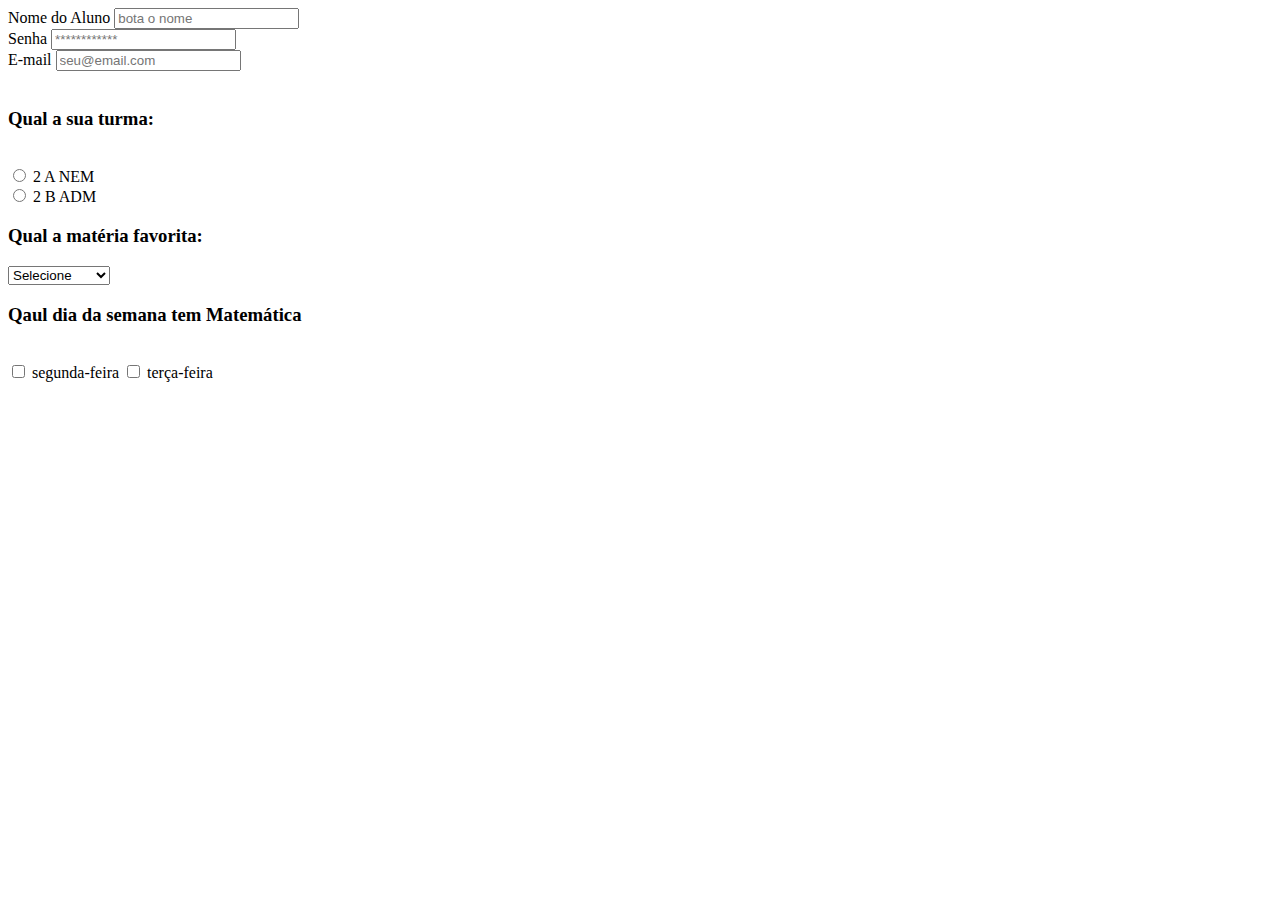
<file: formulario.html>
<!DOCTYPE html>
<html lang="en">
<head>
    <meta charset="UTF-8">
    <meta name="viewport" content="width=device-width, initial-scale=1.0">
    <title>Document</title>
</head>
<body>
    <form action="">
        <label for="nome_usuario">Nome do Aluno</label>
        <input type="text" name="nome_usuario" id="nome_usuario" placeholder="bota o nome"><br>

        <label for="senha_usuario">Senha</label>
        <input type="password" name="senha_usuario" id="senha_usuario" placeholder="************"><br>

        <label for="email_usuario">E-mail</label>
        <input type="email" name="email_usuario" id="email_usuario" placeholder="seu@email.com"><br><br>

        <h3>Qual a sua turma:</h3><br>
        <input type="radio" name="turma_usuario" id="2anem" value="2anem">
        <label for="2anem">2 A NEM</label> <br>
        <input type="radio" name="turma_usuario" id="2badm" value="2badm">
        <label for="2badm">2 B ADM</label> <br>

        <h3>Qual a matéria favorita:</h3>
        <select name="materia" id="materia">
            <option selected disabled value="sem">Selecione</option>
            <option value="matematica">matematica</option>
            <option value="matematicai">matematica I</option>
            <option value="matematicaii">matematica II</option>
        </select>
        <br>
        <h3>Qaul dia da semana tem Matemática</h3><br>
        <input type="checkbox" name="dia_semana" id="segunda-feira" value="segunda-feira">
        <label for="segunda-feira">segunda-feira</label>
        <input type="checkbox" name="dia_semana" id="terca-feira" value="terca-feira">
        <label for="terca-feira">terça-feira</label>
    </form>
</body>
</html>
</file>
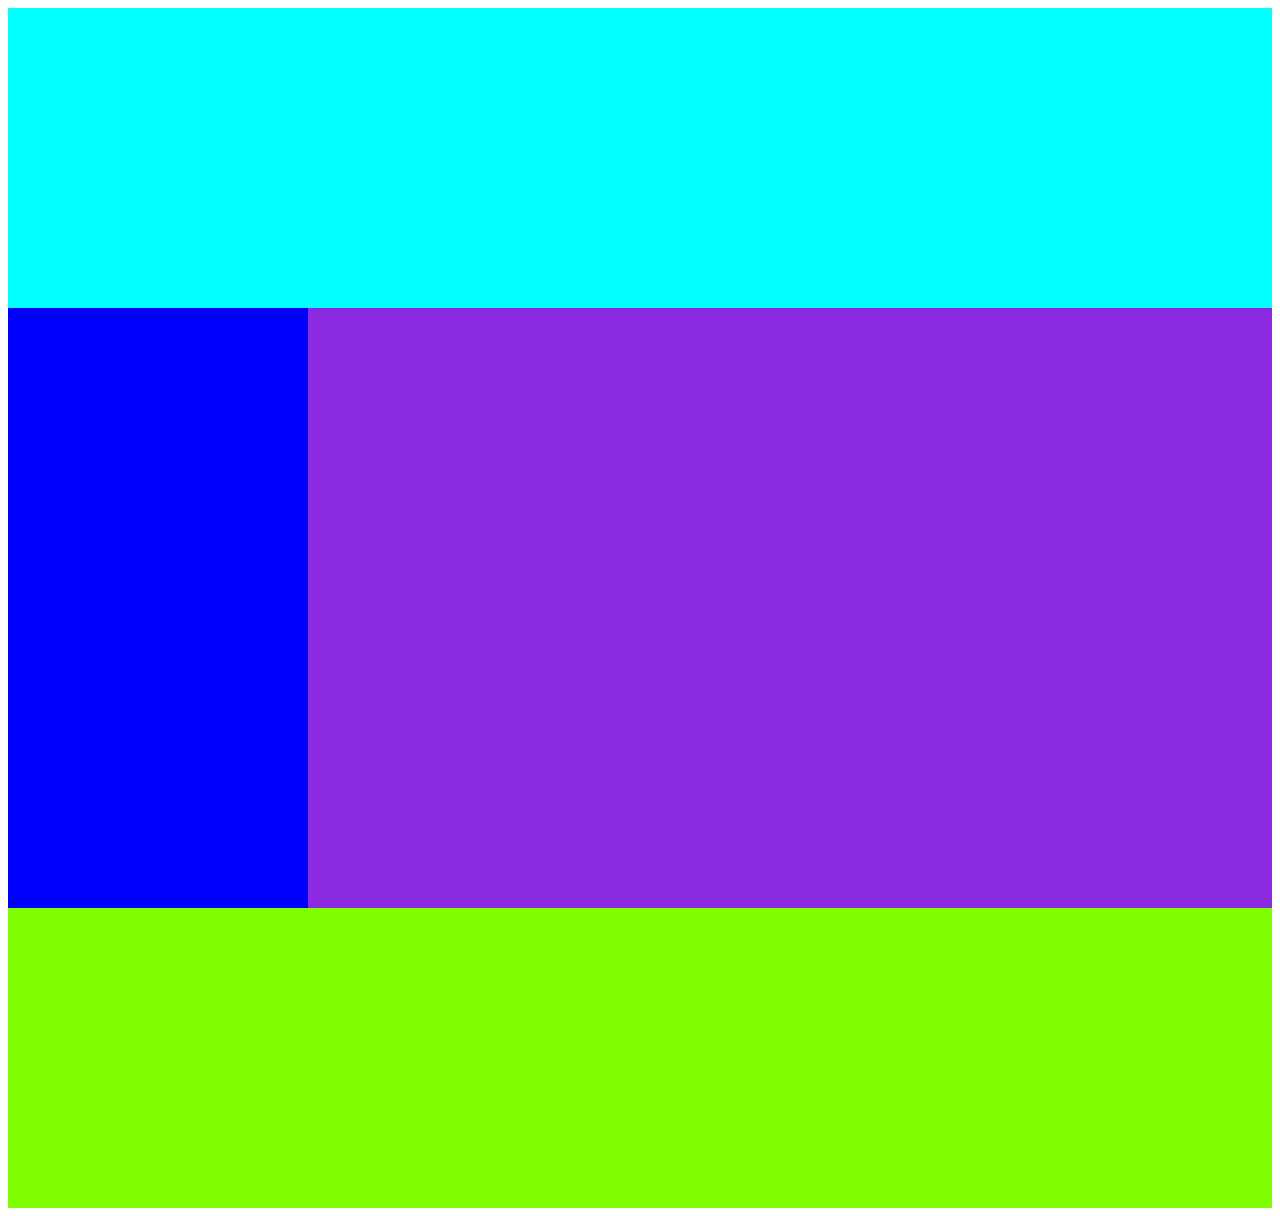
<file: grid.html>
<!DOCTYPE html>
<html lang="en">
<head>
    <meta charset="UTF-8">
    <meta name="viewport" content="width=device-width, initial-scale=1.0">
    <title>grid</title>
    <link rel="stylesheet" href="grid.css">
</head>
<body>
    <header></header>
    <aside></aside>
    <main></main>
    <footer></footer>
</body>
</html>
</file>
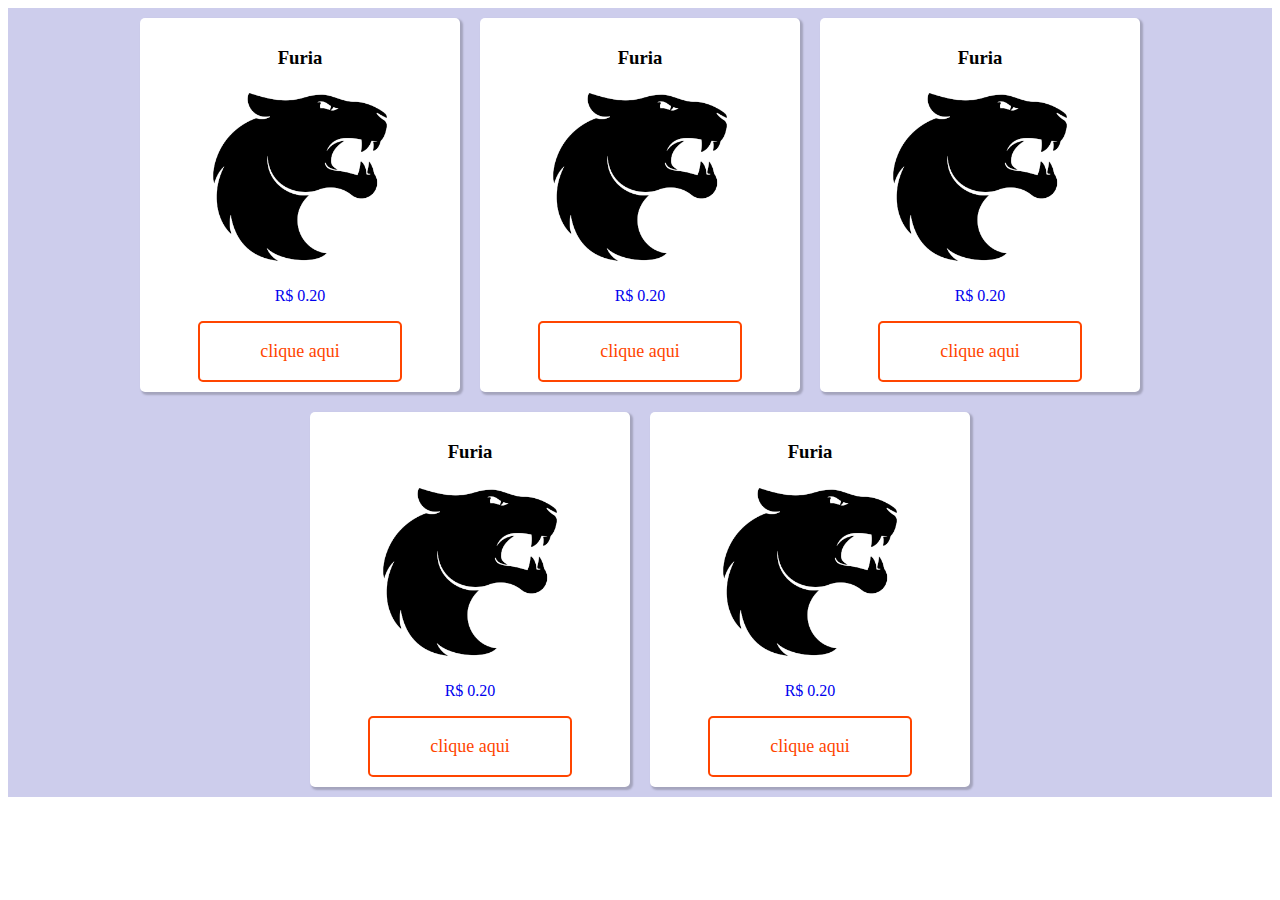
<file: organiza.html>
<!DOCTYPE html>
<html lang="pt-br">
<head>
    <meta charset="UTF-8">
    <meta name="viewport" content="width=device-width, initial-scale=1.0">
    <title>Document</title>
    <link rel="stylesheet" href="organiza.css">
</head>
<body>
    <header></header>
    <main>
        <section class="container_mae">
            <div class="card">
                <h3>Furia</h3>
                <a href="#">
                    <img class="item_venda" src="imh/logo.png" alt="">
                    <p>R$ 0.20 </p>
                    <div class="botao">
                        <p>clique aqui</p>
                    </div>
                </a>
            </div>
            <div class="card">
                <h3>Furia</h3>
                <a href="#">
                    <img class="item_venda" src="imh/logo.png" alt="">
                    <p>R$ 0.20 </p>
                    <div class="botao">
                        <p>clique aqui</p>
                    </div>
                </a>
            </div>
            <div class="card">
                <h3>Furia</h3>
                <a href="#">
                    <img class="item_venda" src="imh/logo.png" alt="">
                    <p>R$ 0.20 </p>
                    <div class="botao">
                        <p>clique aqui</p>
                    </div>
                </a>
            </div>
            <div class="card">
                <h3>Furia</h3>
                <a href="#">
                    <img class="item_venda" src="imh/logo.png" alt="">
                    <p>R$ 0.20 </p>
                    <div class="botao">
                        <p>clique aqui</p>
                    </div>
                </a>
            </div>
            <div class="card">
                <h3>Furia</h3>
                <a href="#">
                    <img class="item_venda" src="imh/logo.png" alt="">
                    <p>R$ 0.20 </p>
                    <div class="botao">
                        <p>clique aqui</p>
                    </div>
                </a>
            </div>

        </section>


    </main>
    <footer></footer>
    
</body>
</html>
</file>
<file: grid.css>
body{
    display: grid;
    grid-template-areas: 
        "cabe cabe"
        "brac corp"
        "pern pern";
    grid-template-columns: 300px auto;
    grid-template-rows: 300px 600px 300px;
}

header{
    grid-area: cabe;
    background-color: aqua;
}
aside{
    grid-area: brac;
    background-color: blue;
}
main{
    grid-area: corp;
    background-color: blueviolet;
}
footer{
    grid-area: pern;
    background-color: chartreuse;
}
</file>
<file: organiza.css>
main{
    
}

.container_mae{
    background-color: rgb(205, 205, 236);
    /* height: 300px; */
    /* width: 300px; */
    display: flex;
    align-items: center;
    justify-content: center;
    flex-wrap: wrap;
}
.card{
    /* border: red solid 2px; */
    background-color: rgb(255, 255, 255);
    height: auto;
    width: 300px;
    margin: 10px;
    padding: 10px;
    color: black;
    border-radius: 5px;
    box-shadow: 2px 2px 2px 1px rgba(0, 0, 0, 0.2);
    text-align: center;
    display: flex;
    justify-content: end;
    align-items: center;
    flex-direction: column;
}

.card:hover{
    box-shadow: inset 2px 2px 2px 1px rgba(0, 0, 0, 0.2);
}

.botao{
    border: 2px orangered solid;
    border-radius: 5px;
    width: 200px;
    color: orangered;
    font-size: large;
    
}
/* muda cor do botao e do texto */
.botao:hover{
    color: white;
    background-color: orangered;
}
a{
    text-decoration: none;
}
.item_venda{
    height: 180px;

}
</file>
